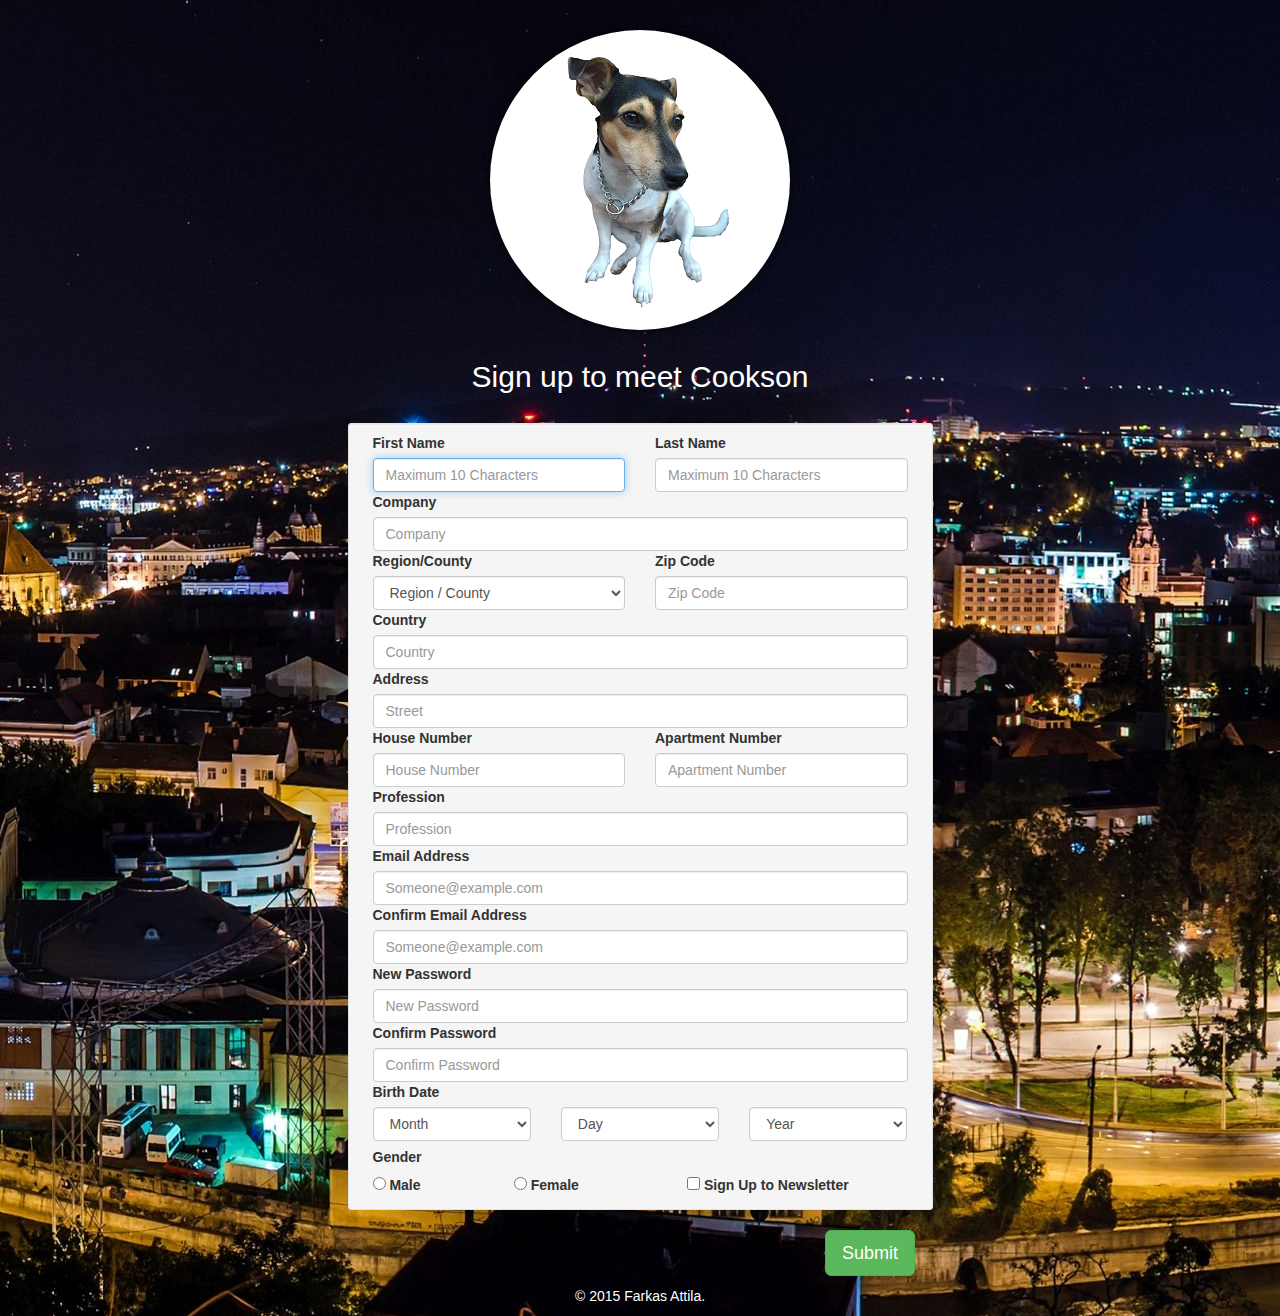
<file: index.html>
<!DOCTYPE html>
<html>
	<head>
		<meta charset="utf-8">

		<meta name="viewport" content="width=device-width, initial-scale=1">
		<!-- Form Title -->
		<title>Cookson Form</title>
		<link rel="shortcut icon" type="image/png" href="assets/img/faviconcookie.png" />

		<!-- Bootstrap stylesheet -->
		<link rel="stylesheet" href="assets/css/bootstrap.css" type="text/css" />
		<!--  Farki's personal customizations stylesheet -->
		<link rel="stylesheet" href="assets/css/style.css" type="text/css" />

		<!-- jQuery minified and compressed  -->
		<script src="assets/js/jquery.min.js" type="text/javascript"></script>

	</head>

	<body>
		
	    <div class="container">
	    	<div class="row text-center">
				<div id="title-image"></div>
				<h2 class="text-center main-title"><span id="ide-tedd"></span><span></span>Sign up to meet Cookson</h2>
			</div>
	    	<div class="row">
		        <div class="col-md-6 col-md-offset-3">
			            <form action="process-form-data.php" method="post" class="form" role="form">
			            	<div class=" well well-sm row">
				                <div class="col-xs-6 col-md-6">
				                	<label>First Name</label>
				                    <input type="text" class="form-control" id="ezkell" name="firstname" maxlength="10" placeholder="Maximum 10 Characters" required autofocus />
				                </div>
				                <div class="col-xs-6 col-md-6">
				                	<label>Last Name</label>
				                    <input type="text" class="form-control" id="ezkell" name="lastname" maxlength="10" placeholder="Maximum 10 Characters" required />
				                </div>
				                <div class="col-xs-12 col-md-12">
				                	<label>Company</label>
				                    <input type="text" class="form-control" name="company" placeholder="Company" required />
				                </div>
				                <div class="col-xs-6 col-md-6">
				                	<label>Region/County</label>
				                    <select type="selectable" class="form-control" id="region-control" name="region" title="Region/County" required />
				                    	<option>Region / County </option>
				                    	<option>Africa</option>
				                    	<option>Australia</option>
				                    	<option>Asia</option>
				                    	<option>Central Asia</option>
				                    	<option>Europe</option>
				                    	<option>Middle East</option>
				                    	<option>Middle America</option>
				                    	<option>North America</option>
				                    	<option>Oceania</option>
				                    	<option>South America</option>
				                    </select>
				                </div>
				                <div class="col-xs-6 col-md-6">
				                	<label>Zip Code</label>
				                    <input type="number" class="form-control" name="zip" min="1" max="999999" placeholder="Zip Code" required />
				                </div>
				                <div class="col-xs-12 col-md-12">
				                	<label>Country</label>
				                    <input type="text" class="form-control" name="country" placeholder="Country" required />
				                </div>
				                <div class="col-xs-12 col-md-12">
				                    <label type="label" name="adress" placeholder="Adress" required />Address</label>
				                </div>
				                <div class="col-xs-12 col-md-12">
				                    <input type="text" class="form-control" name="street" placeholder="Street" required />
				                </div>
				                <div class="col-xs-12 col-md-6">
				                	<label>House Number</label>
				                    <input type="number" class="form-control" id="szamokk" name="house-number" min="1" max="999" placeholder="House Number" required />
				                    
				                </div>
				                <div class="col-xs-12 col-md-6">
				                	<label>Apartment Number</label>
				                    <input type="number" class="form-control" id="szamokk" name="flat" min="1" max="999" placeholder="Apartment Number" required />
				                </div>
				                <div class="col-xs-12 col-md-12">
				                	<label>Profession</label>
				                    <input type="text" class="form-control" name="profession" placeholder="Profession" required />
				                </div>
				            	<div class="col-xs-12 col-md-12">
				            		<label>Email Address</label>
					            	<input type="email" class="form-control" id="email-placeholder" name="email" placeholder="Someone@example.com" required  />
					        	</div>
					        	<div class="col-xs-12 col-md-12">
					            	<label>Confirm Email Address</label>
					           		 <input type="email" class="form-control" id="email-placeholder" name="email" placeholder="Someone@example.com" required />
					           	</div>
					           	<div class="col-xs-12 col-md-12">
					            	<label>New Password</label>
					            	<input type="password" class="form-control" name="password" placeholder="New Password" required />
					            </div>
					            <div class="col-xs-12 col-md-12">
					            	<label>Confirm Password</label>
					            	<input type="password" class="form-control" name="password" placeholder="Confirm Password" required />
								</div>
								<div class="col-xs-12 col-md-12">
					            	<label>Birth Date</label>
					            </div>
				                <div class="col-xs-12 col-md-4">
				                    <select class="form-control" required>
				                        <option value="month">Month</option>
				                        <option>January</option>
				                        <option>February</option>
				                        <option>March</option>
				                        <option>April</option>
				                        <option>May</option>
				                        <option>June</option>
				                        <option>July</option>
				                        <option>August</option>
				                        <option>September</option>
				                        <option>October</option>
				                        <option>November</option>
				                        <option>December</option>
				                    </select>
				                </div>
				                <div class="col-xs-12 col-md-4">
				                    <select class="form-control" id="days-of-the-month" required>
				                        <option value="">Day</option>
				                    </select>
				                </div>
				                <div class="col-xs-12 col-md-4 tex">
				                    <select class="form-control" id="selectable-years" required>
				                        <option value="">Year</option>
				                    </select>
				                </div>
						            <div>
						            	<label class="col-xs-12 col-md-12 col-md-offset-1" id="gender-label">Gender</label>
						            	<label class="col-xs-3 col-md-3">
						                	<input type="radio" name="sex" id="inlineCheckbox1" value="male" required /> Male
						            	</label>
						            	<label class="col-xs-3 col-md-4">
						                	<input type="radio" name="sex" id="inlineCheckbox2" value="female" required /> Female
						            	</label>
						            </div>	
					            <br />
					            <br />
					            <label>
					                <input class="col-md-offset-1 text-center" type="checkbox" name="newsletter" id="inlineCheckbox1" value="newsletter-yes"  /> Sign Up to Newsletter 
					            </label>
				            </div> <!-- Well container end -->
				            <button class="btn btn-lg col-md-offset-10 btn-success" id="button" type="submit">Submit</button>
			            </form>
		        	</div>
		        </div>
	    	</div><!-- Row End -->
	    	
		</div><!-- Container End -->

	    <footer>
	      <p></p>
	    </footer><!-- Footer end -->

	    <footer class="footer">
	      <div class="container">
	        <p class="text-center">&copy; 2015 Farkas Attila.</p>
	      </div>
    	</footer>	
	    
	    <!--  Farki's personal scripts -->
		<script src="assets/js/kukac.js" type="text/javascript"></script>
	</body>
</html>
</file>
<file: assets/css/style.css>
#title-image {
	width: 300px;
	height: 300px;
	border-radius: 150px;
	-webkit-border-radius: 150px;
	-moz-border-radius: 150px;
	background: url('../img/cookie.png') no-repeat;
	box-shadow: 0 0 8px rgba(0, 0, 0, .8);
	-webkit-box-shadow: 0 0 8px rgba(0, 0, 0, .8);
	-moz-box-shadow: 0 0 8px rgba(0, 0, 0, .8);
    margin: 0 auto;
    margin-top: 30px;
	margin-bottom: 30px;
}

body {
	background: url('../img/kisebb.jpg') no-repeat center;
}

h2.text-center.main-title {
    margin-bottom: 30px;
    color: white;
}

#gender-label {
	margin: 6px 0;
}

.footer {
	color: white;
}
</file>
